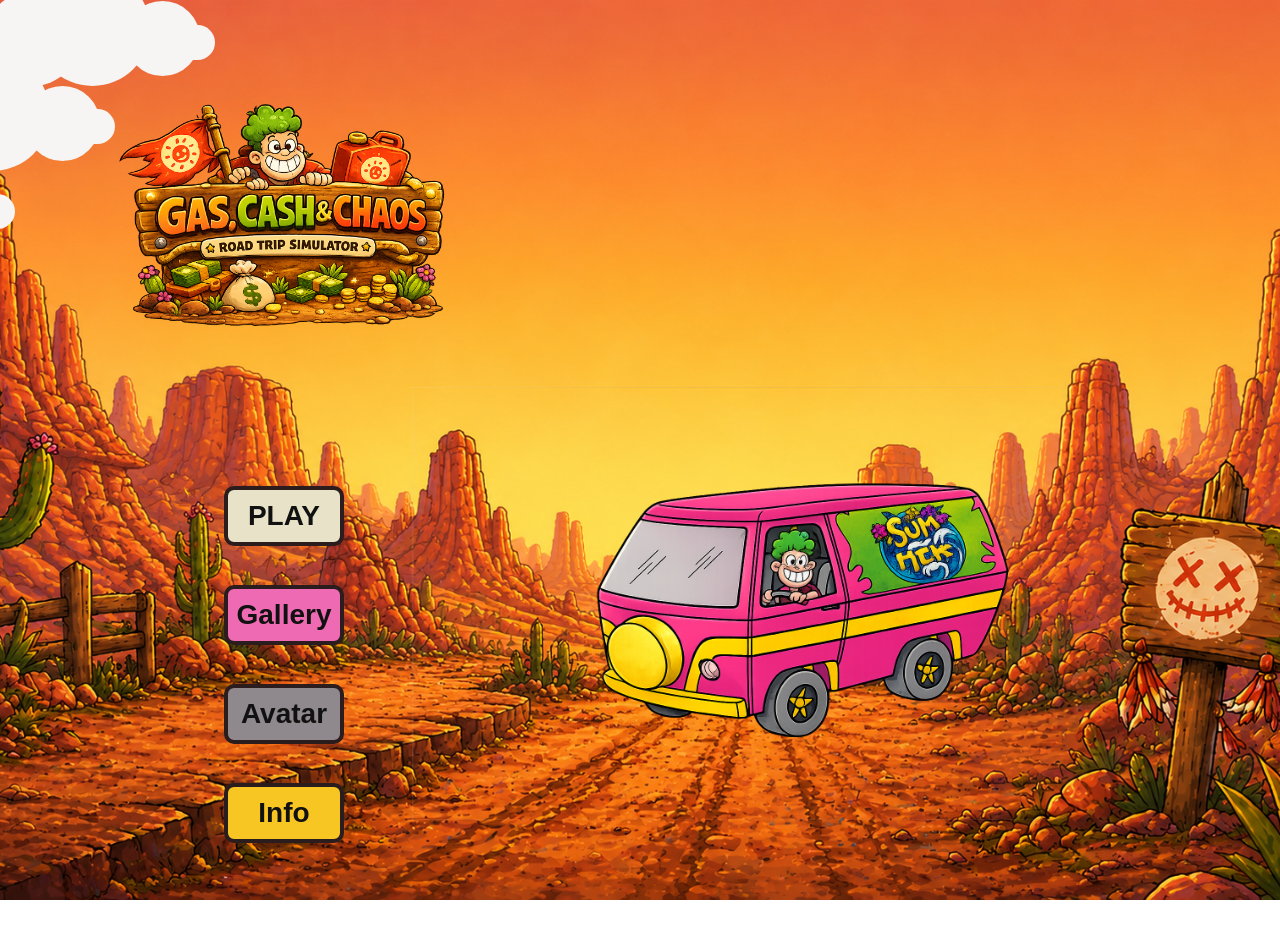
<file: index.html>
<!DOCTYPE html>
<html lang="en">
<head>
    <meta charset="UTF-8">
    <meta name="viewport" content="width=device-width, initial-scale=1.0">
    <title>Home Page</title>
    <link rel="stylesheet" href="css/style.css">
</head>
<body>

  <section class="sky">
    <img src="images/logo.png" class="logo">
    <div class="cloud cloud1"></div>
    <div class="cloud cloud2"></div>
    <div class="cloud cloud3"></div>
    <div class="cloud cloud4"></div>
    <div class="cloud cloud5"></div>

    <div class="bird-container bird-container--one">
    <div class="bird bird--one"></div>
</div>

<div class="bird-container bird-container--two">
    <div class="bird bird--two"></div>
</div>

<div class="bird-container bird-container--three">
    <div class="bird bird--three"></div>
</div>

<div class="bird-container bird-container--four">
    <div class="bird bird--four"></div>
</div>
</section>

<section class = "bottom"><img src="images/car.png" class="car"></section>

<button class="play-btn" type="button" onclick="startNewGame()"> PLAY</button>

<a href="Gallery.html"><button class="gallery-btn" type="button">Gallery</button></a>

<a href="Avatar.html"><button class="avatar-btn" type="button">Avatar</button></a>

<a href="Info.html"><button class="info-btn" type="button">Info</button></a>

<script>
function startNewGame() {

    localStorage.removeItem("playerStamina");
    localStorage.removeItem("playerMoney");
    localStorage.removeItem("playerMorale");
    localStorage.removeItem("playerTension");
    localStorage.removeItem("carFuel");
    localStorage.removeItem("carDistanceRemaining");
    localStorage.removeItem("playerDay");

    window.location.href = "Prologue.html";

}
</script>
   
</body>
</html>
</file>
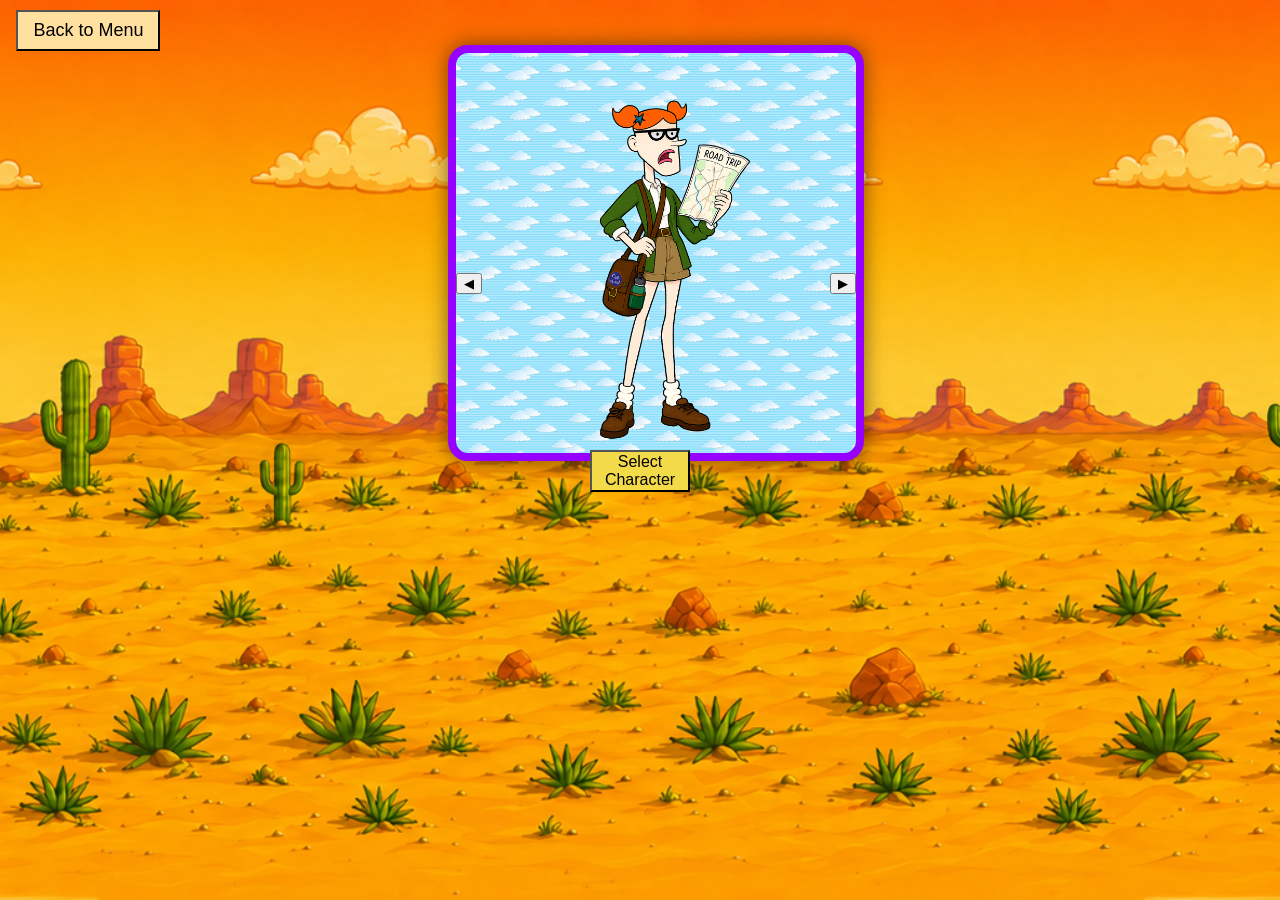
<file: Avatar.html>
<!DOCTYPE html>
<html lang="en">
<head>
    <meta charset="UTF-8">
    <meta name="viewport" content="width=device-width, initial-scale=1.0">
    <title>Character Selection</title>
    <link rel="stylesheet" href="./css/Avatar.css">
</head>
<body> 
    <main>
        <div id="Container">
            <div id="character-selection">

            <button onclick="previousCharacter()">◀</button>

            <img id="character-image" src="images/Captain Compass.png" alt="Character">

            <button onclick="nextCharacter()">▶</button>

            <div id="text-container">
                <p id="selected-character"></p>
            </div>

            </div>
        </div>
        
        <button id = "select-btn" onclick="selectCharacter()">
            Select Character
        </button>

        <a href="index.html">
        <button id="backButton">Back to Menu</button>
    </a>
</main>

<script src="./js/avatar.js"></script>
    
</body>
</html>
</file>
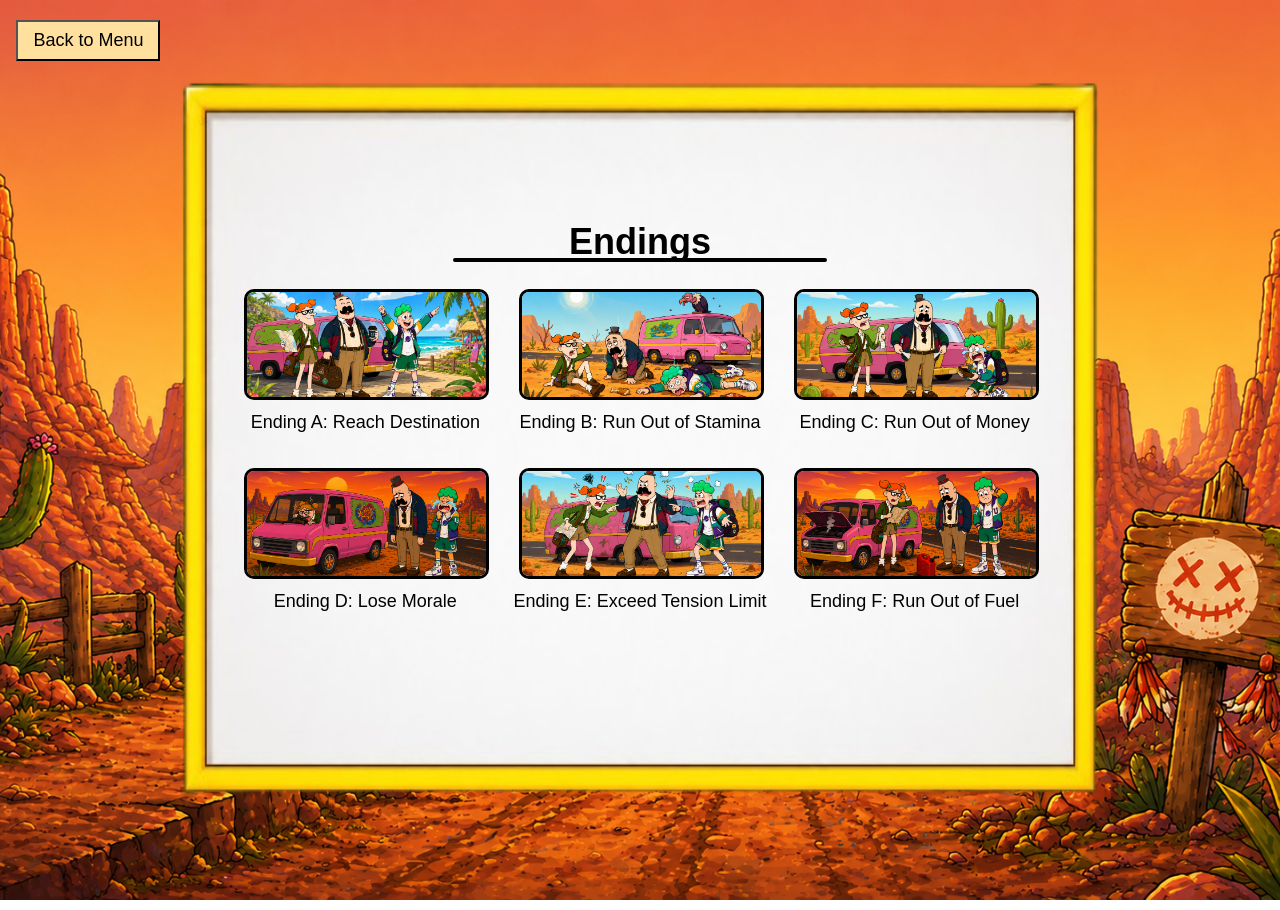
<file: Gallery.html>
<!DOCTYPE html>
<html lang="en">
<head>
    <meta charset="UTF-8">
    <meta name="viewport" content="width=device-width, initial-scale=1.0">
    <title>Gallery</title>
    <link rel = "stylesheet" href = "css/GalleryStyleSheet.css">
    <script defer src = "js/GalleryScript.js"></script>
</head>
<body>
        <a href = "index.html">        
            <button id = "backButton">Back to Menu</button>
        </a>

        <div class = "container">
            <h1>Endings</h1>
            <hr>

            <div class = "EndingsContainer">
                <div id = "endingA">
                    <img src = "./images/GameWin.png" alt = "Game Win">
                    <p>Ending A: Reach Destination</p>
                </div>

                <div id = "endingB">
                    <img src = "./images/GameOverStamina.png" alt = "Game Over Stamina">
                    <p>Ending B: Run Out of Stamina</p>
                </div>

                <div id = "endingC">
                    <img src = "./images/GameOverMoney.png" alt = "Game Over Money">
                    <p>Ending C: Run Out of Money</p>
                </div>

                <div id = "endingD">
                    <img src = "./images/GameOverMorale.png" alt = "Game Over Morale">
                    <p>Ending D: Lose Morale</p>
                </div>

                <div id = "endingE">
                    <img src = "./images/GameOverTension.png" alt = "Game Over Tension">
                    <p>Ending E: Exceed Tension Limit</p>
                </div>

                <div id = "endingF">
                    <img src = "./images/GameOverFuel.png" alt = "Game Over Fuel">
                    <p>Ending F: Run Out of Fuel</p>
                </div>
            </div>
        </div>
</body>
</html>
</file>
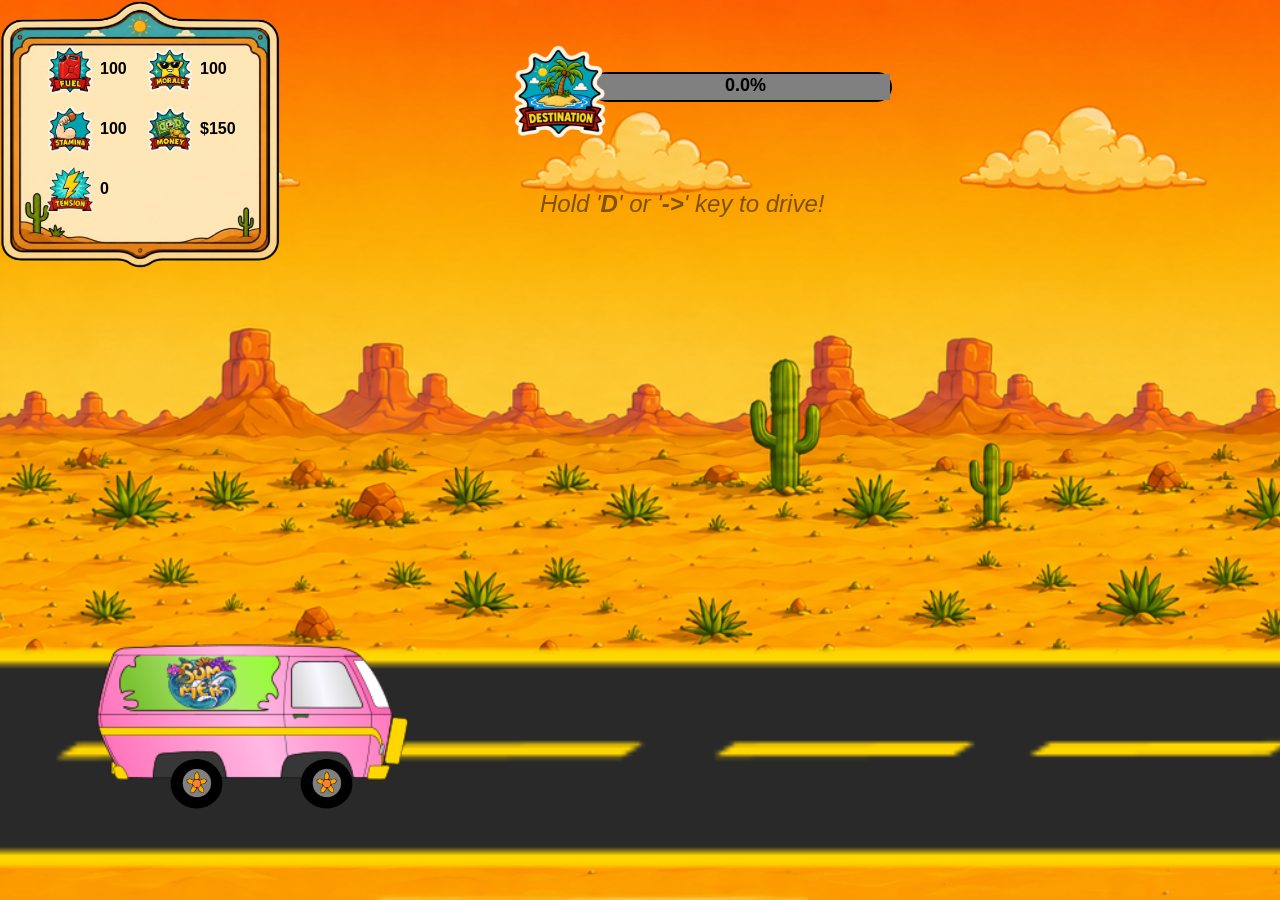
<file: Game.html>
<!DOCTYPE html>
<html lang="en">
<head>
    <meta charset="UTF-8">
    <meta name="viewport" content="width=device-width, initial-scale=1.0">
    <title>Road Trip Simulator</title>
    <link rel="stylesheet" href="css/GameStyleSheet.css">
</head>
<body>
    <div class="Background">
        <div class = "GameUI">
            <img src = "images/UI_Box.png" width = 300% height = 280% alt = "UI Box" class = "UIBox">
            
            <div id = "FuelStats" class = "Stats">
                <img src="images/FuelIcon.png" alt="Fuel Icon">
                <span id="FuelValue"></span>
            </div>

            <div id = "StaminaStats" class = "Stats">
                <img src="images/StaminaIcon.png" alt="Stamina Icon">
                <span id="StaminaValue"></span>
            </div>

            <div id = "MoraleStats" class = "Stats">
                <img src="images/MoraleIcon.png" alt="Morale Icon">
                <span id="MoraleValue"></span>
            </div>

            <div id = "MoneyStats" class = "Stats">
                <img src="images/MoneyIcon.png" alt="Money Icon">
                <span id="MoneyValue"></span>
            </div>

            <div id = "TensionStats" class = "Stats">
                <img src="images/TensionIcon.png" alt="Tension Icon">
                <span id="TensionValue"></span>
            </div>

            <div class = "Day">
                Day | <span id="DayValue">1</span>
            </div>

            <div class = "destination">
                <img src="images/DestinationIcon.png" alt="Destination Icon">
                <progress id="DestinationProgress" value="0" max="100"></progress>
                <span id="DestinationValue">0%</span>
            </div>

            <div class = "Instruction">
                <span id="InstructionText">Hold '<b>D</b>' or '<b>-></b>' key to drive!</span>
            </div>
        </div>

        <div class = "PauseMenu">
            <h1 id="PauseText">Rest Stop!</h1>
            <hr class="PauseHR">
            <img src="./images/PauseCG.png" id="PauseCG" alt="Pause CG">
            <hr class="PauseHR">
            <div class="PauseButtons">
                <button id="ResumeButton">Return</button>
                <button id="PauseToHomeButton">Main Menu</button>
            </div>
        </div>

        <div id = "EventIcon" class = "EventPopUp">
            <img src="images/EventIcon.png" alt="Event Icon">
        </div>

        <div class="Highway"></div>

        <div class="Car">
            <img src="images/CarSideView.png" alt="Car">
        </div>

        <div class="CarWheel">
            <img src="images/CarTire.png" class = "BackWheel" alt="Back Wheel">
            <img src="images/CarTire.png" class = "FrontWheel" alt="Front Wheel">
        </div>
    </div>

<script src="js/player.js"></script>
<script src="js/car.js"></script>
<script src="js/DataStorage.js"></script>
<script src="js/ui.js"></script>
<script src="js/EventLoop&Stats.js"></script>
<script src="js/MovementScript.js"></script>


<script>
window.addEventListener("load", function () {

    loadPlayerData();
    updateStats();

});
</script>

</body>
</html>
</file>
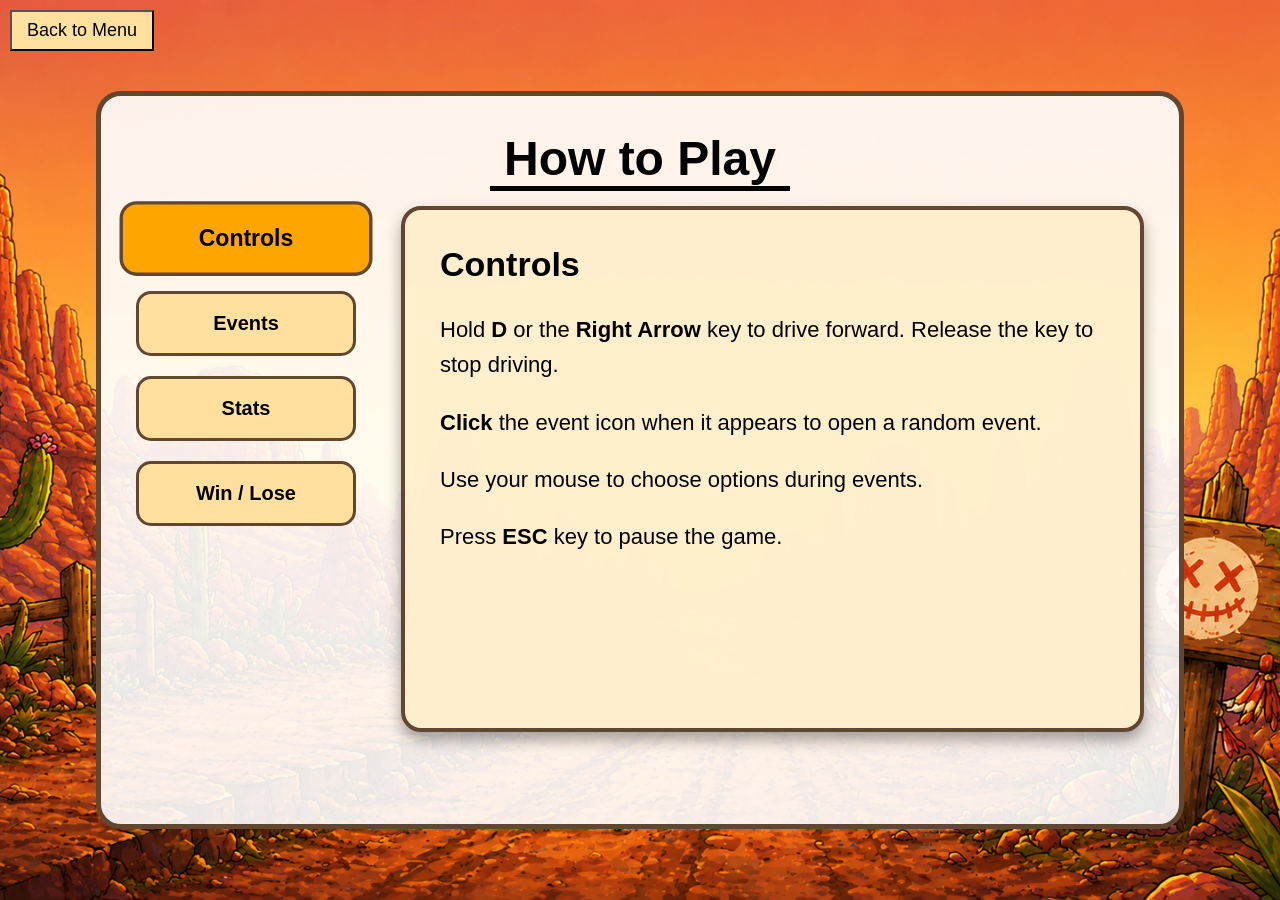
<file: Info.html>
<!DOCTYPE html>
<html lang="en">
<head>
    <meta charset="UTF-8">
    <meta name="viewport" content="width=device-width, initial-scale=1.0">
    <title>Info</title>
    <link rel="stylesheet" href="./css/Info.css">
    <script src="./js/InfoScript.js" defer></script>
</head>

<body>
    <a href="index.html">
        <button id="backButton">Back to Menu</button>
    </a>

    <main class="InfoPage">
        <h1>How to Play</h1>

        <hr> 

        <div class="InfoLayout">

            <aside class="SideButtons">
                <button class="info-btn active" data-info="controls">Controls</button>
                <button class="info-btn" data-info="events">Events</button>
                <button class="info-btn" data-info="stats">Stats</button>
                <button class="info-btn" data-info="conditions">Win / Lose</button>
            </aside>

            <section class="InfoCard">
                <h2 id="InfoTitle">Controls</h2>
                <div id="InfoContent">
                    <p>
                        Hold <b>D</b> or the <b>Right Arrow</b> key to drive forward.
                        Release the key to stop driving.
                    </p>
                    <p>
                        <b>Click</b> the event icon when it appears to open a random event.
                    </p>
                    <p>
                       Use your mouse to choose options during events.
                    </p>
                    <p>
                       Press <b>ESC</b> key to pause the game.
                    </p>
                </div>
            </section>

        </div>
    </main>
</body>
</html>
</file>
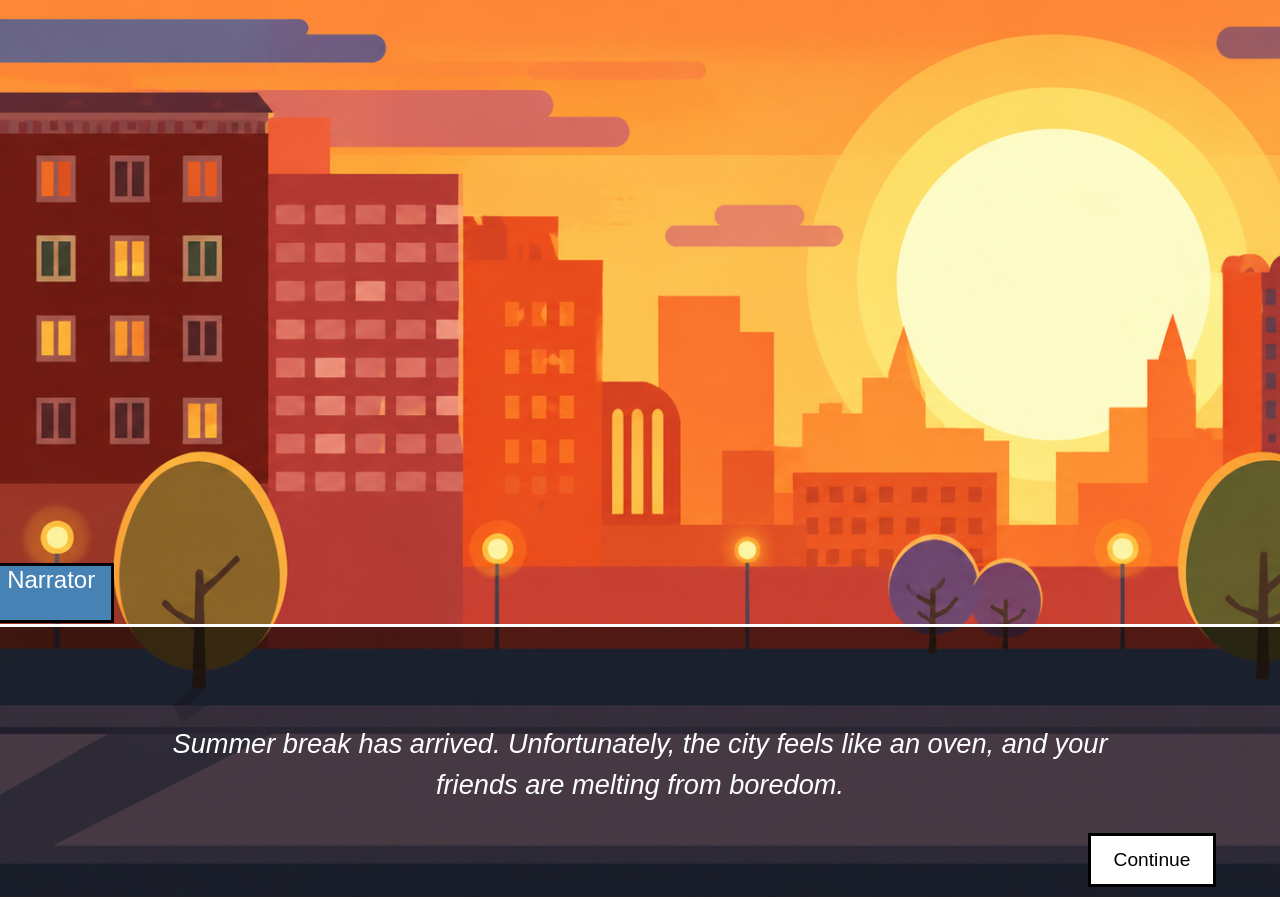
<file: Prologue.html>
<!DOCTYPE html>
<html lang="en">
<head>
    <meta charset="UTF-8">
    <meta name="viewport" content="width=device-width, initial-scale=1.0">
    <title>Prologue</title>
    <link rel="stylesheet" href="css/PrologueStyleSheet.css">
    <script src="js/PrologueScript.js" defer></script>
</head>
<body>
    <div class = "Background">
        <div class = "TextBox">
            <div class = "Speaker">Narrator</div>
            <div class = "Text"></div>
            <button class = "NextButton">Continue</button>
        </div>
    </div>

     <script src="js/PrologueScript.js"></script>
     
</body>
</html>
</file>
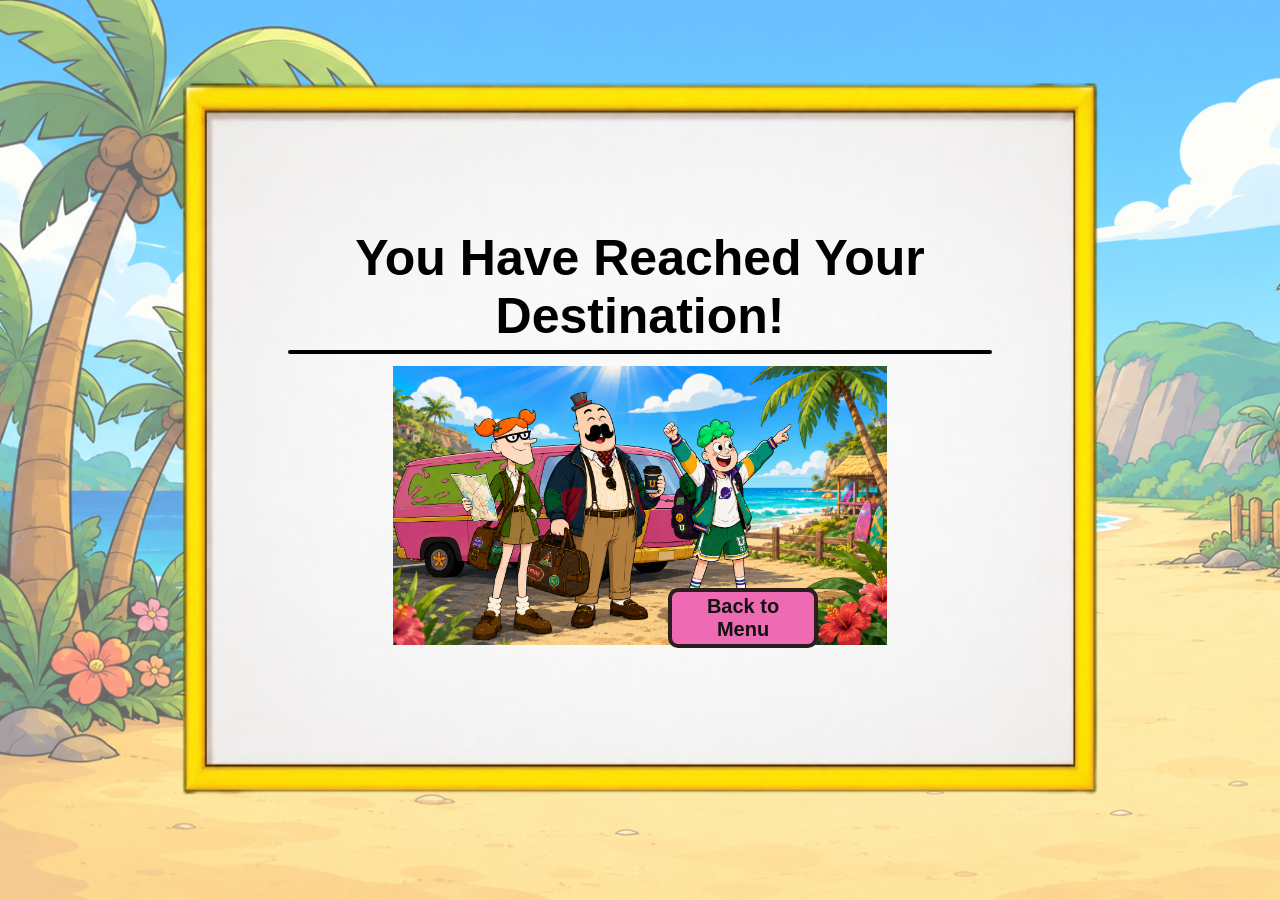
<file: Win.html>
<!DOCTYPE html>
<html lang="en">
<head>
    <meta charset="UTF-8">
    <meta name="viewport" content="width=device-width, initial-scale=1.0">
    <title>Game Win</title>
    <link rel="stylesheet" href="./css/GameWin.css">
</head>
<body>
    <div class = "Background">
        <div class = "Container">
            <h1 class = "GameWinText">You Have Reached Your Destination!</h1>
            <hr>
            
            <img src="./images/GameWin.png" alt="Game Win Image" class="GameWinImage">

            <a href = "index.html">
                <button class = "MainMenuButton">Back to Menu</button>
            </a>
        </div>
    </div>
</body>
</html>
</file>
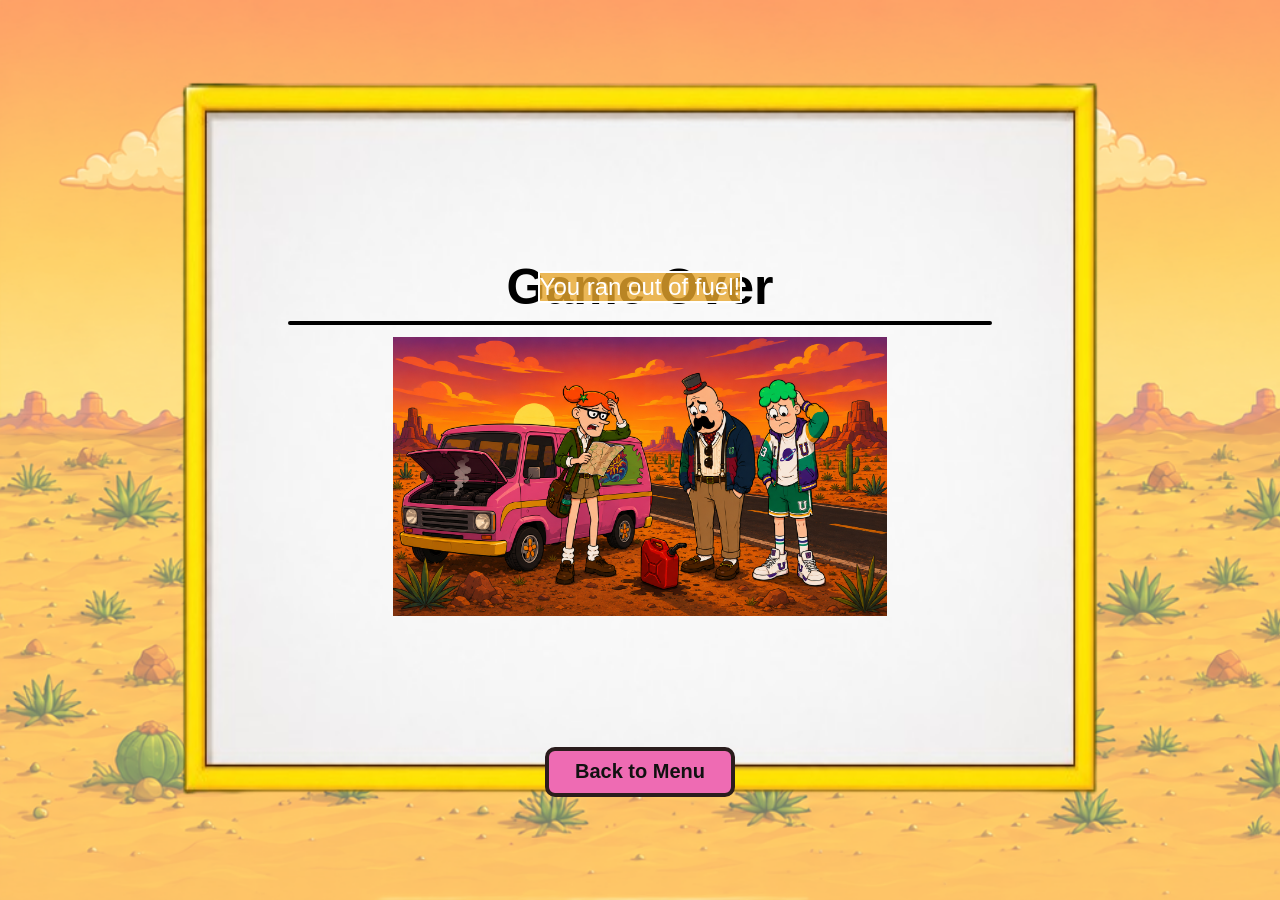
<file: GameOverPages/GameOverFuel.html>
<!DOCTYPE html>
<html lang="en">
<head>
    <meta charset="UTF-8">
    <meta name="viewport" content="width=device-width, initial-scale=1.0">
    <title>Document</title>
    <link rel="stylesheet" href="../css/GameOver.css">
</head>
<body>
    <div class = "Background">
        <div class = "Container">
            <h1 class = "GameOverText">Game Over</h1>
            <hr>
            <p>You ran out of fuel!</p>
            <img src="../images/GameOverFuel.png" alt="Game Over Image" class="GameOverImage">

            <a href = "../index.html">
                <button class = "MainMenuButton">Back to Menu</button>
            </a>
        </div>
    </div>
</body>
</html>
</file>
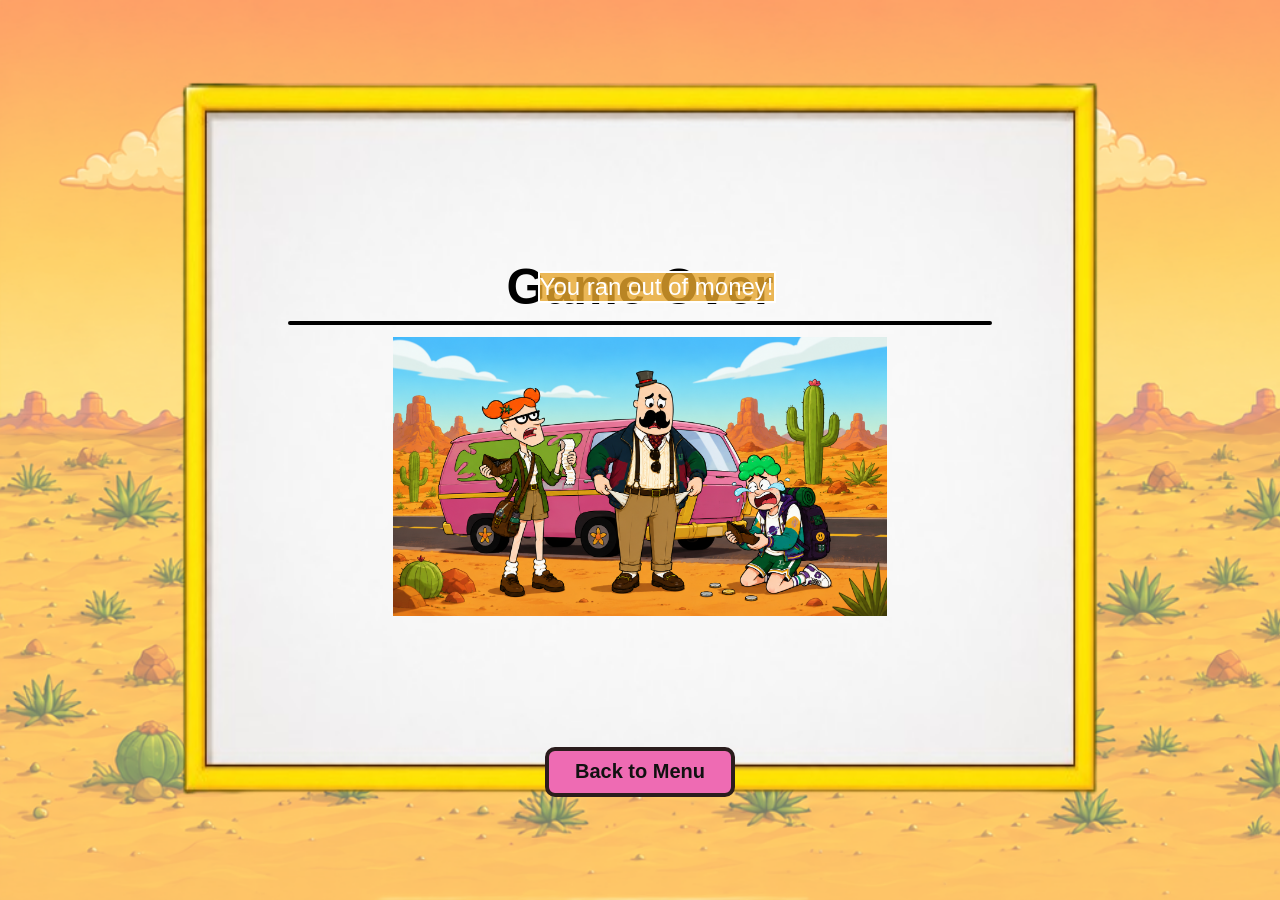
<file: GameOverPages/GameOverMoney.html>
<!DOCTYPE html>
<html lang="en">
<head>
    <meta charset="UTF-8">
    <meta name="viewport" content="width=device-width, initial-scale=1.0">
    <title>Document</title>
    <link rel="stylesheet" href="../css/GameOver.css">
</head>
<body>
    <div class = "Background">
        <div class = "Container">
            <h1 class = "GameOverText">Game Over</h1>
            <hr>
            <p>You ran out of money!</p>
            <img src="../images/GameOverMoney.png" alt="Game Over Image" class="GameOverImage">

            <a href = "../index.html">
                <button class = "MainMenuButton">Back to Menu</button>
            </a>
        </div>
    </div>
</body>
</html>
</file>
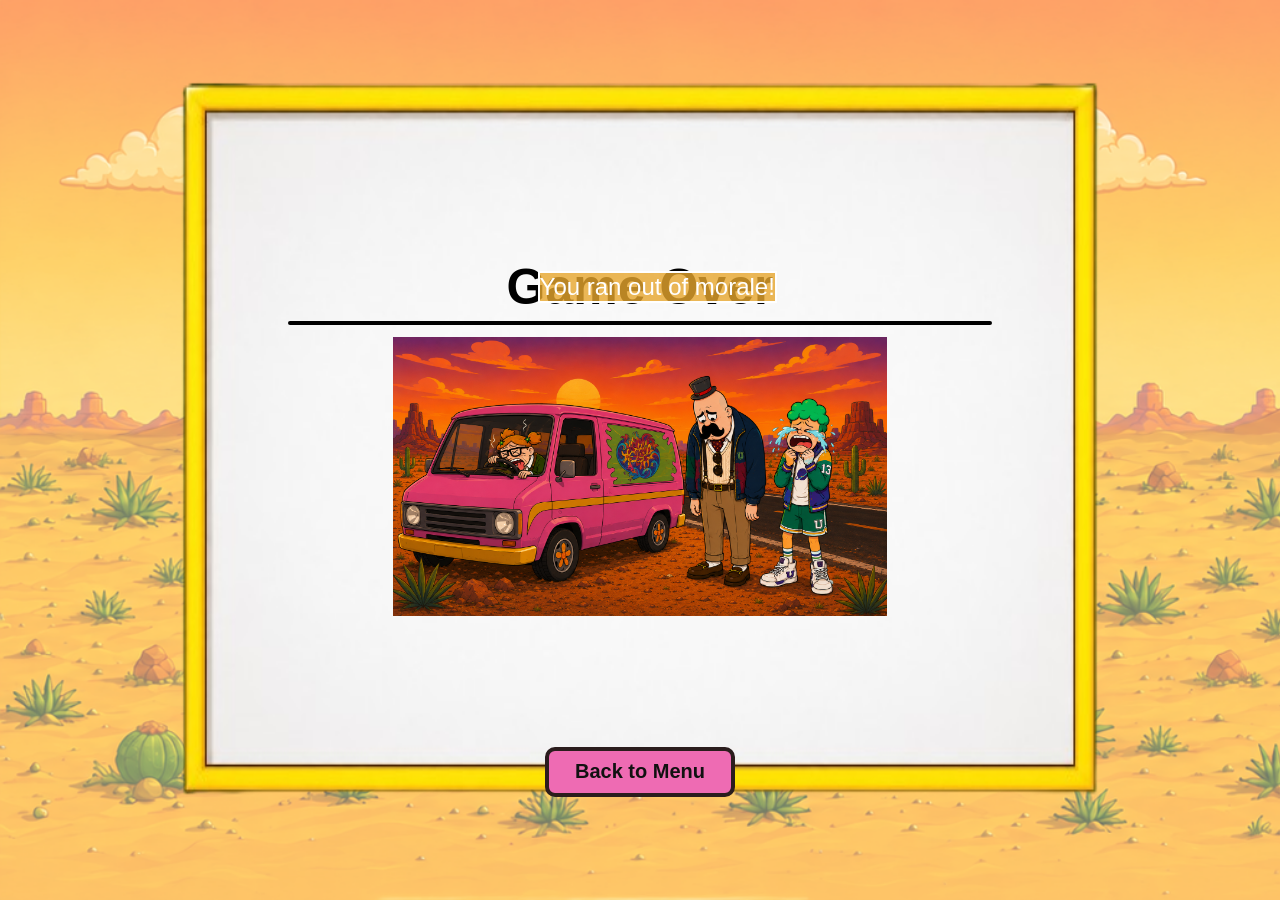
<file: GameOverPages/GameOverMorale.html>
<!DOCTYPE html>
<html lang="en">
<head>
    <meta charset="UTF-8">
    <meta name="viewport" content="width=device-width, initial-scale=1.0">
    <title>Document</title>
    <link rel="stylesheet" href="../css/GameOver.css">
</head>
<body>
    <div class = "Background">
        <div class = "Container">
            <h1 class = "GameOverText">Game Over</h1>
            <hr>
            <p>You ran out of morale!</p>
            <img src="../images/GameOverMorale.png" alt="Game Over Image" class="GameOverImage">

            <a href = "../index.html">
                <button class = "MainMenuButton">Back to Menu</button>
            </a>
        </div>
    </div>
</body>
</html>
</file>
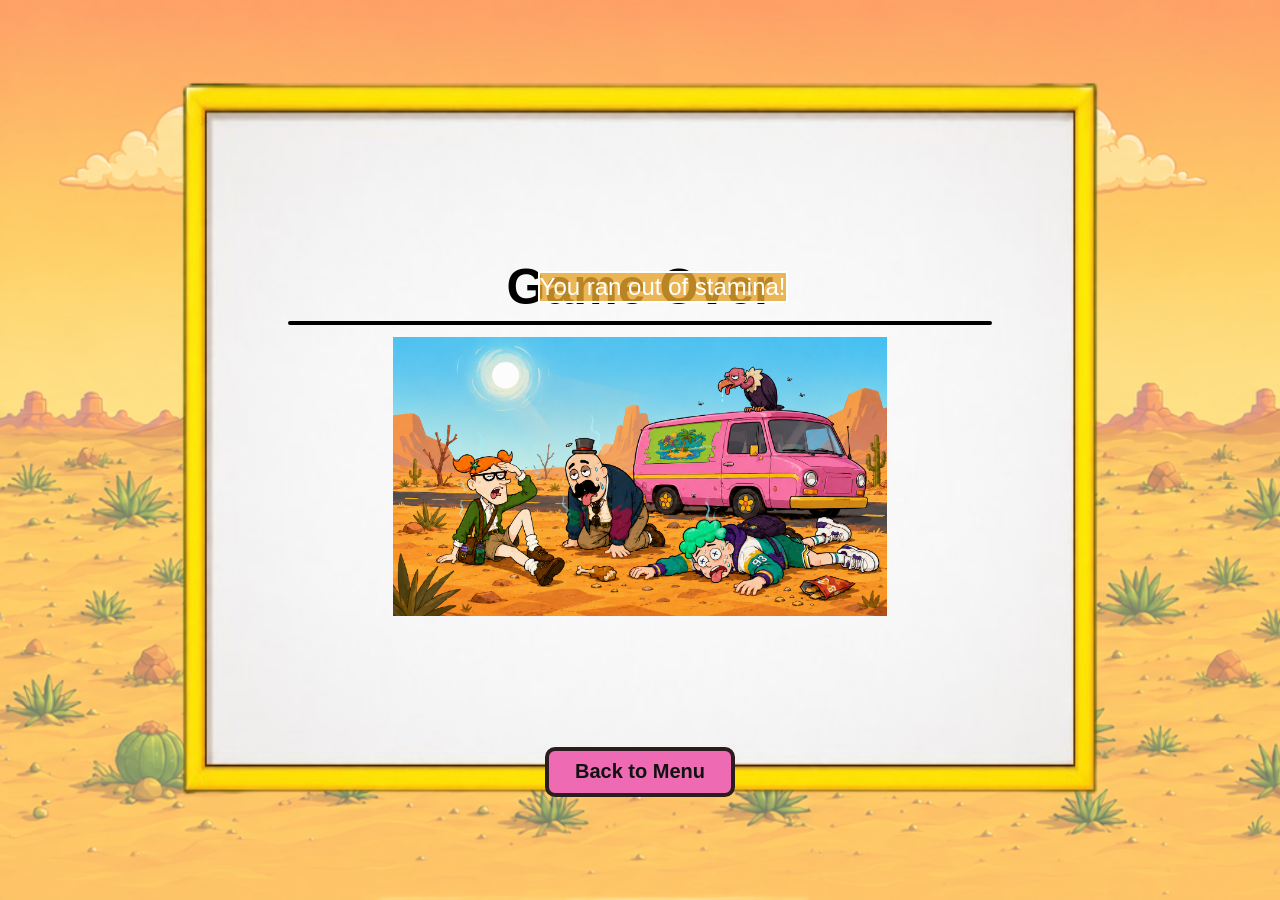
<file: GameOverPages/GameOverStamina.html>
<!DOCTYPE html>
<html lang="en">
<head>
    <meta charset="UTF-8">
    <meta name="viewport" content="width=device-width, initial-scale=1.0">
    <title>Document</title>
    <link rel="stylesheet" href="../css/GameOver.css">
</head>
<body>
    <div class = "Background">
        <div class = "Container">
            <h1 class = "GameOverText">Game Over</h1>
            <hr>
            <p>You ran out of stamina!</p>
            <img src="../images/GameOverStamina.png" alt="Game Over Image" class="GameOverImage">

            <a href = "../index.html">
                <button class = "MainMenuButton">Back to Menu</button>
            </a>
        </div>
    </div>
</body>
</html>
</file>
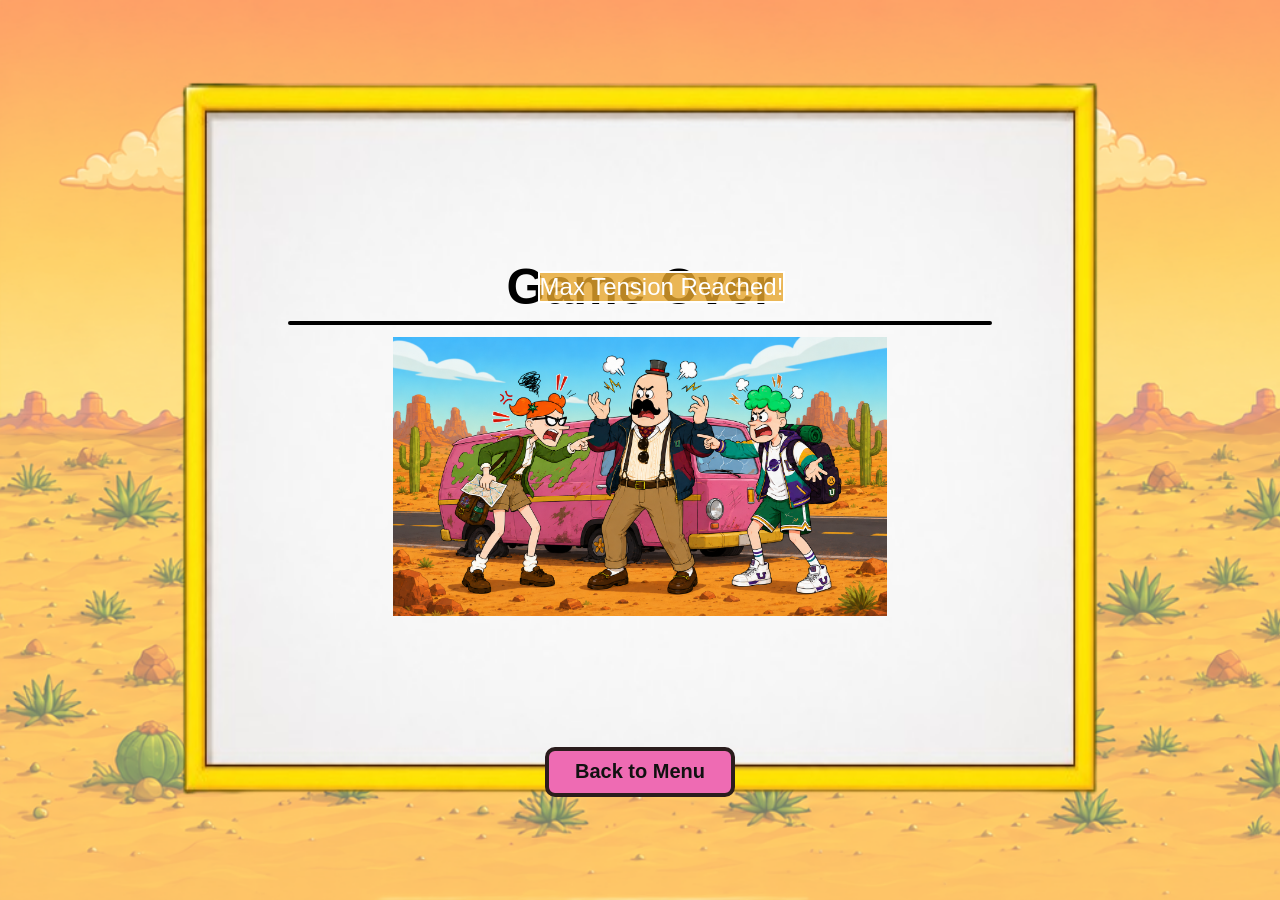
<file: GameOverPages/GameOverTension.html>
<!DOCTYPE html>
<html lang="en">
<head>
    <meta charset="UTF-8">
    <meta name="viewport" content="width=device-width, initial-scale=1.0">
    <title>Document</title>
    <link rel="stylesheet" href="../css/GameOver.css">
</head>
<body>
    <div class = "Background">
        <div class = "Container">
            <h1 class = "GameOverText">Game Over</h1>
            <hr>
            <p>Max Tension Reached!</p>
            <img src="../images/GameOverTension.png" alt="Game Over Image" class="GameOverImage">

            <a href = "../index.html">
                <button class = "MainMenuButton">Back to Menu</button>
            </a>
        </div>
    </div>
</body>
</html>
</file>
<file: css/style.css>
body{
    background-image: url(../images/indexBackground.png);
    background-size: cover;
    background-position: center;
    background-repeat: no-repeat;
    background-attachment: fixed;
    margin: auto;
    overflow: hidden;
}

/* sky */

.sky{
    position: relative;
    width: 100%;
    height: 55vh;
    background: transparent;
    overflow: hidden;
}

/* cloud */

.cloud{
    position: relative;
    top: 50px;
    width: 265px;
    height: 35px;
    background: rgb(247, 244, 244);
    border-radius: 100px;
    animation: drift 20s linear infinite;
}

.cloud::before{
    content: '';
    position: absolute;
    top: -10%;
    left: 2%;
    width: 55px;
    height: 55px;
    background: rgb(247, 244, 244);
    border-radius: 50%;
    box-shadow:
        50px -10px 0 20px rgb(247, 244, 244),
        110px -20px 0 30px rgb(247, 244, 244),
        180px -10px 0 10px rgb(247, 244, 244);
}

.cloud1{
    top: 5%;
    left: -50px;
    animation: drift 30s linear infinite 0s;
}

.cloud2{
    top: 15%;
    left: -150px;
    animation: drift 28s linear infinite -5s;
}

.cloud3{
    top: 25%;
    left: -250px;
    animation: drift 35s linear infinite -10s;
}

.cloud4{
    top: 40%;
    left: -350px;
    animation: drift 45s linear infinite -15s;
}

.cloud5{
    top: 25%;
    left: -450px;
    animation: drift 55s linear infinite -20s;
}

@keyframes drift{
    from{
        transform: translate(100%, 60%) scale(0.1);
        opacity: 0;
    }

    to{
        transform: translate(500%, -130%) scale(0.5);
        opacity: 0.8;
    }
}

/* birds */

.bird{
    background-image: url("https://s3-us-west-2.amazonaws.com/s.cdpn.io/174479/bird-cells-new.svg");
    background-size: auto 100%;
    width: 44px;
    height: 62px;

    will-change: background-position;

    animation-name: fly-cycle;
    animation-timing-function: steps(10);
    animation-iteration-count: infinite;
}

.bird--one{
    animation-duration: 1s;
    animation-delay: -0.5s;
}

.bird--two{
    animation-duration: 0.9s;
    animation-delay: -0.75s;
}

.bird--three{
    animation-duration: 1.25s;
    animation-delay: -0.25s;
}

.bird--four{
    animation-duration: 1.1s;
    animation-delay: -0.5s;
}

.bird-container{
    position: absolute;
    left: -10%;
    z-index: 2;

    will-change: transform;
    animation-timing-function: linear;
    animation-iteration-count: infinite;
}

.bird-container--one{
    top: 5%;
    animation: fly-right-one 15s linear infinite;
}

.bird-container--two{
    top: 15%;
    animation: fly-right-two 18s linear infinite -4s;
}

.bird-container--three{
    top: 25%;
    animation: fly-right-one 16s linear infinite -8s;
}

.bird-container--four{
    top: 10%;
    animation: fly-right-two 20s linear infinite -12s;
}

@keyframes fly-cycle{
    100%{
        background-position: -900px 0;
    }
}

@keyframes fly-right-one{
    0%{
        transform:
            translateX(-10vw)
            translateY(0vh)
            scale(0.3);
    }

    20%{
        transform:
            translateX(20vw)
            translateY(-2vh)
            scale(0.4);
    }

    40%{
        transform:
            translateX(50vw)
            translateY(2vh)
            scale(0.5);
    }

    60%{
        transform:
            translateX(80vw)
            translateY(-1vh)
            scale(0.55);
    }

    100%{
        transform:
            translateX(120vw)
            translateY(0vh)
            scale(0.6);
    }
}

@keyframes fly-right-two{
    0%{
        transform:
            translateX(-10vw)
            translateY(-2vh)
            scale(0.4);
    }

    25%{
        transform:
            translateX(30vw)
            translateY(3vh)
            scale(0.5);
    }

    50%{
        transform:
            translateX(60vw)
            translateY(-3vh)
            scale(0.55);
    }

    75%{
        transform:
            translateX(90vw)
            translateY(2vh)
            scale(0.6);
    }

    100%{
        transform:
            translateX(120vw)
            translateY(0vh)
            scale(0.65);
    }
}

/* logo*/

.logo{
    position: absolute;
    top: 19%;
    left: 5%;
    width: 35vw;
    max-width: 500px;
    min-width: 300px;
    height: auto;
    z-index: 10;
}
/* car*/

.car{
    position: relative;
    width: 55vw;
    max-width: 650px;
    height: auto;

    left: 60%;
    transform: translateX(-55%);
    top: -12vh;
}
/* buttons*/

.play-btn{
    width: 120px;
    height: 60px;
    position: absolute;
    left: 17.5%;
    top: 54%;
    background: #e8e2c8;
    border: 4px solid #2b1d1d;
    border-radius: 10px;
    color: #111;
    font-size: 28px;
    font-weight: bold;
    font-family: cursive, 'Arial', sans-serif;
    cursor: pointer;
}

.play-btn:hover{
    transform: scale(1.05);
}

.gallery-btn{
    width: 120px;
    height: 60px;
    position: absolute;
    left: 17.5%;
    top: 65%;
    background: #ee6bb3;
    border: 4px solid #2b1d1d;
    border-radius: 10px;
    color: #111;
    font-size: 28px;
    font-weight: bold;
    font-family: cursive, 'Arial', sans-serif;
    cursor: pointer;
}

.gallery-btn:hover{
    transform: scale(1.05);
}

.avatar-btn{
    width: 120px;
    height: 60px;
    position: absolute;
    left: 17.5%;
    top: 76%;
    background: #8f888c;
    border: 4px solid #2b1d1d;
    border-radius: 10px;
    color: #111;
    font-size: 28px;
    font-weight: bold;
    font-family: cursive, 'Arial', sans-serif;
    cursor: pointer;
}

.avatar-btn:hover{
    transform: scale(1.05);
}

.info-btn{
    width: 120px;
    height: 60px;
    position: absolute;
    left: 17.5%;
    top: 87%;
    background: #f8c623;
    border: 4px solid #2b1d1d;
    border-radius: 10px;
    color: #111;
    font-size: 28px;
    font-weight: bold;
    font-family: cursive, 'Arial', sans-serif;
    cursor: pointer;
}

.info-btn:hover{
    transform: scale(1.05);
}
</file>
<file: css/Avatar.css>
body{
    background: url('../images/GameBackground.png') no-repeat center center fixed;
    background-size: cover;
    margin: 0;
    min-height: 100vh;
    overflow: hidden;
}

#Container {
    background: white;
    width: 400px;
    height: 400px;
    background-image: url('../images/AvatarBackground.jpg');
    background-size: 150px 150px;
    animation: scroll 5s linear infinite;
    border: 8px solid rgb(149, 0, 255);
    border-radius: 20px;
    box-shadow: 0 0 20px rgba(0, 0, 0, 0.5);

    position: absolute;
    top: 5%;   
    left: 35%;
}

@keyframes scroll {
    to{
        background-position: -150px -150px;
    }
}

#text-container {
    width: 100%;
    height: 96px;
    background-color: rgba(255, 239, 204, 0.85);
    border-radius: 0 0 20px 20px;
    display: none;
    justify-content: center;
    align-items: center;
    box-sizing: border-box;
    position: absolute;
    top: 110%;
    left: 0%;
    font-family: cursive, Arial, sans-serif;
    text-align: center;
    color: black;
}

#character-selection {
    display: flex;
    align-items: center;
    justify-content: center;
    position: relative;
    top: 30px;
    gap: 20px;
}

#character-image {

    width: 400px;

    height: 400px;

    object-fit: contain;
}

#select-btn {
    background-color: rgb(243, 218, 73);
    width: 100px;
    position: relative;
    top: 450px;
    left: 50%;
    transform: translateX(-50%);
    font-family: cursive, 'Arial', sans-serif;
    font-size: 1rem;
    cursor: pointer;
}

#selected-character{
    margin: 0;
    padding: 30px;
    font-size: 1.1rem;
    line-height: 1.4;    
}

#backButton {
    background-color: rgb(255, 224, 159);
    font-family: cursive, Arial, sans-serif;
    font-size: 18px;
    margin: 10px;
    padding: 8px 15px;
    cursor: pointer;
    position: absolute;
    left: 0.5%;
}
</file>
<file: css/GalleryStyleSheet.css>
body{
  background-image: url(../images/indexBackground.png);
  background-size: cover;
  background-position: center;
  background-repeat: no-repeat;
  background-attachment: fixed;
  margin: 0;
  overflow: hidden;
  min-height: 100vh;
}

#backButton {
    background-color: rgb(255, 224, 159);
    font-family: cursive, Arial, sans-serif;
    font-size: 18px;
    margin: 10px;
    padding: 8px 15px;
    cursor: pointer;
    position: absolute;
    left: 0.5%;
}

.container {
    margin: 10px auto;
    width: 80%;
    height: 95vh;
    background-image: url(../images/GalleryContainer.png);
    background-size: 100% 100%;
    background-position: center;
    background-repeat: no-repeat;
    justify-content: center;
    align-content: center;
    padding: 30px 100px;
    box-sizing: border-box;
}

.container h1 {
    text-align: center;
    font-size: 36px;
    font-family: cursive, Arial, Helvetica, sans-serif, serif;
    margin: -25px 0 -15px 0px;
}

.container hr {
    margin: 10px auto;
    width: 45%;
    border: 2px solid black;
    border-radius: 10px;
}

.EndingsContainer {
    display: grid;
    grid-template-columns: repeat(3, 1fr);
    gap: -30px 20px;
}

.EndingsContainer img {
    width: 87%;
    height: 105px;

    object-fit: cover;

    border: 3px solid black;
    border-radius: 10px;

    position: relative;
    left: 6%;
    top: 10%;
    cursor: pointer;
}

.EndingsContainer p {
    margin-top: 25px;
    font-size: 18px;
    font-family: cursive, Arial, Helvetica, sans-serif, serif;
    text-align: center;
}

#lightbox {
    position: fixed;
    z-index: 1000;
    top: 0;
    width: 100%;
    height:100%;
    background-color: rgb(0, 0, 0, 0.8);
    display: none;
}

#lightbox.active {
    display: flex;
    justify-content: center;
    align-items: center;
}

#lightbox img {
    width: 70%;
    height: 80%;
    max-width: 90%;
    max-height: 80%;
    padding: 4px;
    background-color: black;
    border: 4px solid goldenrod;
}

#prev, #next {
    position: fixed;
    top: 50%;
    transform: translateY(-50%);
    font-size: 2rem;
    color: rgb(184, 111, 51);
    background-color: rgba(0, 0, 0, 0.5);
    padding: 10px;
    cursor: pointer;
}

#prev {
    left: 20px;
}

#next {
    right: 20px;
}

#prev:hover, #next:hover {
    color: #d4a36b
}

#prev:active, #next:active {
    color: #e7e966;
}

#close {
    position: fixed;
    top: 20px;
    right: 20px;
    font-size: 2rem;
    color: red;
    background-color: rgba(0, 0, 0, 0.5);
    padding: 10px;
    cursor: pointer;
}

#close:hover {
    color: #b00f0f;
}

#close:active {
    color: #ff0000;
}
</file>
<file: css/GameStyleSheet.css>
body {
    margin: 0;
    padding: 0;
    overflow: hidden;
}

.Background {
    height: 100vh;
    width: 100%;
    position: relative;
    overflow: hidden;
    background-image: url('../images/GameBackground.png');
    background-size: auto 100%;
    background-repeat: repeat-x;
    background-position: 0 0;

    animation: moveBackground 15s linear infinite;
    animation-play-state: paused;
}

.Highway {
    height: 280%;
    width: 500%;
    display: block;
    background-image: url('../images/Highway.png');
    background-size: auto 100%;
    position: relative;
    bottom: 0;
    left : 0;   
    right: 0;
    z-index: 1;
    background-repeat: repeat-x;

    animation: moveHighway 7s linear infinite;
    animation-play-state: paused;
}

.Car{
    width: 400px;
    left: 20%;
    bottom: 70px;
    transform: translateX(-50%);
    position: absolute;
    z-index: 2;
}

.Car img{
    width: 100%;
    animation: moveCar 1s linear infinite;
    animation-play-state: paused;
}

.CarWheel{
    width: 100px;
    left: 15.5%;
    bottom: 83px;
    transform: translateX(-50%);
    position: absolute;
    z-index: 2;
}

.CarWheel img{
    width: 100%;
    animation: moveCarWheel 0.5s linear infinite;
    animation-play-state: paused;
}

.FrontWheel{
    left: 130%;
    position: absolute;
}

.Background.move,
.Highway.move,
.Car.move img,
.CarWheel.move img{
    animation-play-state: running;
}

@keyframes moveBackground {
    0% {
        background-position-x: 0;
    }
    100% {
        background-position-x: -2182px;
    }
}

@keyframes moveHighway {
    0% {
        transform: translateX(0);
    }
    100% {
        transform: translateX(-60%);
    }
}

@keyframes moveCar{
    100% {
        transform: translateY(-1px);
    }
    50% {
        transform: translateY(1px);
    }
    0% {
        transform: translateY(-1px);
    }
}

@keyframes moveCarWheel{
    0% {
        transform: rotate(0deg);
    }
    100% {
        transform: rotate(360deg);
    }
}

.GameUI{
    position: absolute;
    top: -5px;
    left: -10px;
    width: 100px;
    height: 100px;
    z-index: 3;
}

.Stats{
    position: absolute;
    top: 20px;
    left: 20px;
    display: flex;
    flex-direction: column;
    gap: 10px;
}

.Stats img{
    width: 50px;
    height: 50px;
}

.Stats span{
    font-size: 16px;
    font-family: cursive, sans-serif, serif, 'Times New Roman', Arial;
    font-weight: bold;
    color: black;
    margin-left: 10px;
}

#FuelStats img{
    position: absolute;
    top: 30px;
    left: 35px;
    z-index: 4;
}

#StaminaStats img{
    position: absolute;
    top: 90px;
    left: 35px;
    z-index: 4;
}

#MoraleStats img{
    position: absolute;
    top: 30px;
    left: 135px;
    z-index: 4;
}

#MoneyStats img{
    position: absolute;
    top: 90px;
    left: 135px;
    z-index: 4;
}

#TensionStats img{
    position: absolute;
    top: 150px;
    left: 35px;
    z-index: 4;
}

#FuelStats span{
    position: absolute;
    top: 45px;
    left: 80px;
    z-index: 4;
}

#StaminaStats span{
    position: absolute;
    top: 105px;
    left: 80px;
    z-index: 4;
}

#MoraleStats span{
    position: absolute;
    top: 45px;
    left: 180px;
    z-index: 4;
}

#MoneyStats span{
    position: absolute;
    top: 105px;
    left: 180px;
    z-index: 4;
}

#TensionStats span{
    position: absolute;
    top: 165px;
    left: 80px;
    z-index: 4;
}

.Instruction{
    position: absolute;
    top: 195px;
    left: 550px;
    white-space: nowrap;
    font-size: 24px;
    font-family: cursive, sans-serif, serif, 'Times New Roman', Arial;
    font-style: italic;
    color: rgba(0, 0, 0, 0.5);
    z-index: 4;
}

.Instruction.fade-out{
    display: none;
}

.destination {
    position: absolute;
    top: 50%;
    left: 520%;
    width: 500px;
    height: 170px;
    color: black;
    z-index: 4;
}

.destination img{
    position: absolute;
    width: 20%;
    height: 55%;
    z-index: 4;
}

.destination progress{
    position: absolute;
    top: 27px;
    left: 82px;
    width: 300px;
    height: 30px;
    border: 2px solid black;
    border-radius: 15px;
    z-index: 3;
}

.destination span{
    position: absolute;
    top: 30px;
    left: 215px;
    font-size: 18px;
    font-family: cursive, sans-serif, serif, 'Times New Roman', Arial;
    font-weight: bold;
    color: black;
    z-index: 4;
}

.Day {
    position: absolute;
    top: 13px;
    left: 205vh;
    width: 13vh;
    height: 35px;
    padding: 5px 10px 5px 10px;
    font-size: 20px;
    font-family: cursive, sans-serif, serif, 'Times New Roman', Arial;
    font-style: italic;
    color: white;
    background-color: rgb(43, 97, 224);
    border: 2px solid black;
    z-index: 4;
}

#EventIcon{
    position: absolute;
    top: 58%;
    left: 80%;
    width: 200px;
    height: 200px;
    z-index: 4;
    display: none;
}

#EventIcon.show {
    display: block;
}

#EventIcon img{
    width: 100%;
    height: 100%;
    cursor: pointer;
    animation: 
        EventPopUp 0.75s ease-out 1,
        EventShake 0.75s ease-in-out 0.35s infinite;
}

@keyframes EventPopUp { 
    0% {
        transform: scale(0);
        opacity: 0;
    }
    70% {
        transform: scale(1.2);
        opacity: 1;
    }
    100% {
        transform: scale(1);
        opacity: 1;
    }
}

@keyframes EventShake {
    0% {
        transform: rotate(0deg) translateY(0);
    }
    25% {
        transform: rotate(5deg) translateY(-5px);
    }
    50% {
        transform: rotate(0deg) translateY(0);
    }
    75% {
        transform: rotate(-5deg) translateY(-5px);
    }
    100% {
        transform: rotate(0deg) translateY(0);
    }
}

body::before {
    content: "";
    position: fixed;
    inset: 0;

    background-color: rgba(0, 0, 0, 0.65);

    display: none;
    z-index: 9;
    pointer-events: none;
}

body:has(.PauseMenu.active)::before {
    display: block;
}

.PauseMenu {
    background-image: url("../images/PauseScreen.png");
    background-size: 100% 100%;
    background-repeat: no-repeat;
    background-position: center;

    width: 60%;
    height: 100vh;

    position: fixed;
    top: 0;
    left: 50%;
    transform: translateX(-50%);

    box-sizing: border-box;
    padding: 90px 80px 80px;

    display: none;

    flex-direction: column;
    align-items: center;
    justify-content: center;
    gap: 15px;

    text-align: center;
    z-index: 10;
}

.PauseMenu.active{
    display: flex;
}

#PauseText {
    margin: -1vh;
    font-size: 42px;
    font-family: cursive, Arial, Helvetica, sans-serif;
}

.PauseHR {
    width: 62%;
    margin: 0;

    border: 3px solid black;
    border-radius: 20px;
}

#PauseCG {
    width: 60%;
    height: 50%;
    object-fit:fill;
}

.PauseButtons {
    display: flex;
    justify-content: center;
    align-items: center;
    gap: 15px;
}

#ResumeButton,
#PauseToHomeButton {
    width: 130px;
    height: 40px;

    margin: 0;
    padding: 0;

    display: flex;
    justify-content: center;
    align-items: center;

    font-size: 20px;
    font-family: cursive, Arial, Helvetica, sans-serif;

    background-color: #f6d94a;
    border: 2px solid #777;
    border-radius: 4px;

    cursor: pointer;
}

#ResumeButton:hover,
#PauseToHomeButton:hover {
    background-color: orange;
    transform: translateY(-2px);
}

#ResumeButton:active,
#PauseToHomeButton:active {
    transform: translateY(1px);
}
</file>
<file: css/Info.css>
body {
    margin: 0;
    min-height: 100vh;

    background-image: url("../images/indexBackground.png");
    background-size: cover;
    background-position: center;
    background-repeat: no-repeat;

    font-family: cursive, Arial, sans-serif;
}

#backButton {
    background-color: rgb(255, 224, 159);
    font-family: cursive, Arial, sans-serif;
    font-size: 18px;
    margin: 10px;
    padding: 8px 15px;
    cursor: pointer;
}

#backButton:hover {
    background-color: rgb(255, 202, 96);
}

#backButton.active {
    background-color: orange;
}

.InfoPage {
    width: 85%;
    height: 82vh;

    margin: 30px auto;
    padding: 35px;

    background-color: rgba(255, 255, 255, 0.9);
    border: 5px solid rgb(98, 71, 48);
    border-radius: 25px;

    box-sizing: border-box;
}

.InfoPage h1 {
    text-align: center;
    font-size: 3rem;
    margin: 0 0 30px 0;
}

.InfoPage hr {
    width: 300px;
    max-width: 30%;
    border: none;
    border-top: 5px solid black;
    margin: -30px auto 15px auto;
}

.InfoLayout {
    display: flex;
    gap: 45px;
    height: 80%;
}

.SideButtons {
    width: 220px;

    display: flex;
    flex-direction: column;
    gap: 20px;
}

.info-btn {
    padding: 18px;

    font-size: 20px;
    font-family: cursive, Arial, sans-serif;
    font-weight: bold;

    background-color: rgb(255, 224, 159);
    border: 3px solid rgb(98, 71, 48);
    border-radius: 15px;

    cursor: pointer;
}

.info-btn:hover {
    background-color: rgb(255, 202, 96);
}

.info-btn.active {
    background-color: orange;
    transform: scale(1.15);
}

.InfoCard {
    flex: 1;

    padding: 35px;

    background-color: rgba(255, 239, 204, 0.95);
    border: 4px solid rgb(98, 71, 48);
    border-radius: 20px;

    box-shadow: 0 8px 15px rgba(0, 0, 0, 0.35);

    overflow-y: auto;
}

.InfoCard h2 {
    font-size: 34px;
    margin-top: 0;
}

.InfoCard p,
.InfoCard li {
    font-size: 22px;
    line-height: 1.6;
}

.InfoCard ul {
    padding-left: 30px;
}
</file>
<file: css/PrologueStyleSheet.css>
body{
    margin: 0;
    padding: 0;
    overflow: hidden;
}

.Background{
    background-image: url("../images/PrologueBackground.png");
    background-size: cover;
    width: 100vw;
    height: 100vh;
    display: flex;
    justify-content: center;
    align-items: flex-end;
}

.TextBox{
    width: 100%;
    height: 30vh;
    background-color: rgba(0,0,0,0.6);
    border: 3.5px solid white;
    position: absolute;
    display: flex;
    flex-direction: column;
    justify-content: center;
    align-items: center;
}

.Speaker{
    height: 20%;
    width: 120px;
    text-align: center;
    display: block;
    font-size: 1.5em;
    font-family: cursive, sans-serif, serif, 'Times New Roman', Arial;
    color: white;
    background-color:steelblue;
    border: 3px solid black;
    position: relative;
    bottom: 27.5%;
    right: 46%;
}

.Text{
    width: 80%;
    height: 50%;
    color: white;
    font-size: 1.7em;
    font-style:italic;
    line-height: 1.5;
    font-family: cursive, sans-serif, serif, 'Times New Roman', Arial;
    text-align: center;
    display: flex;
    justify-content: center;
    align-items: center;
}

.NextButton{
    width: 10%;
    height: 20%;
    background-color: white;
    border: 3px solid black;
    color: black;
    font-size: 1.2em;
    font-family: cursive, sans-serif, serif, 'Times New Roman', Arial;
    position: relative;
    left: 40%;
    cursor: pointer
}

.NextButton:hover{
    background-color: rgb(174, 10, 174);
    border-color: gold;
    color: gold;
}

.NextButton:active{
    background-color:violet;
    border-color: yellow;
    color:  yellow;
}
</file>
<file: css/GameWin.css>
body {
    margin: 0;
    padding: 0;
    overflow: hidden;
}

.Background {
    height: 100vh;
    width: 100%;
    position: relative;
    overflow: hidden;
    background-image: url('../images/GameWinBackground.png');
    background-size: cover;
    background-repeat: no-repeat;
    background-position: 0 0;
}

.Background::after {
    content: "";
    position: absolute;
    inset: 0;

    background-color: rgba(255, 255, 255, 0.4);
    z-index: 1;
    pointer-events: none;
}

.Background > * {
    position: relative;
    z-index: 2;
}

.Container {
    margin: 10px auto;
    width: 80%;
    height: 95vh;
    background-image: url(../images/GalleryContainer.png);
    background-size: 100% 100%;
    background-position: center;
    background-repeat: no-repeat;
    justify-content: center;
    align-content: center;
    padding: 50px 100px;
    box-sizing: border-box;

    position: absolute;
    left: 10%;
    z-index: 2;
}

.Container h1 {
    text-align: center;
    font-size: 50px;
    font-family: cursive, Arial, Helvetica, sans-serif, serif;
    margin: -20px 0 -15px 0;

    position: relative;
    top: 2%;
    z-index: 2;
}

.Container hr {
    margin: 20px auto;
    width: 85%;
    border: 2px solid black;
    border-radius: 10px;

    position: relative;
    top: 2%;
    z-index: 2;
}

.Container .GameWinImage {
    width: 60%;
    height: auto;

    position: relative;
    top: 1%;
    left: 20%;
    z-index: 2;
}

.MainMenuButton {
    width: 150px;
    height: 60px;
    position: absolute;
    left: 540px;
    top: 578px;
    background: #ee6bb3;
    border: 4px solid #2b1d1d;
    border-radius: 10px;
    color: #111;
    font-size: 20px;
    font-weight: bold;
    font-family: cursive,'Arial', sans-serif;
    cursor: pointer;

    z-index: 3;
}
</file>
<file: css/GameOver.css>
body {
    margin: 0;
    padding: 0;
    overflow: hidden;
}

.Background {
    height: 100vh;
    width: 100%;
    position: relative;
    overflow: hidden;
    background-image: url('../images/GameBackground.png');
    background-size: auto 100%;
    background-repeat: no-repeat;
    background-position: 0 0;
}

.Background::after {
    content: "";
    position: absolute;
    inset: 0;

    background-color: rgba(255, 255, 255, 0.4);
    z-index: 1;
    pointer-events: none;
}

.Background > * {
    position: relative;
    z-index: 2;
}

.Container {
    margin: 10px auto;
    width: 80%;
    height: 95vh;
    background-image: url(../images/GalleryContainer.png);
    background-size: 100% 100%;
    background-position: center;
    background-repeat: no-repeat;
    justify-content: center;
    align-content: center;
    padding: 50px 100px;
    box-sizing: border-box;

    position: absolute;
    left: 10%;
    z-index: 2;
}

.Container h1 {
    text-align: center;
    font-size: 50px;
    font-family: cursive, Arial, Helvetica, sans-serif, serif;
    margin: -20px 0 -15px 0;

    position: relative;
    top: 2%;
    z-index: 2;
}

.Container hr {
    margin: 20px auto;
    width: 85%;
    border: 2px solid black;
    border-radius: 10px;

    position: relative;
    top: 2%;
    z-index: 2;
}

.Container p {
    display: inline-block;

    text-align: center;
    font-size: 24px;
    font-family: cursive, Arial, Helvetica, sans-serif, serif;
    background-color: rgba(232, 167, 46, 0.8);
    color: white;
    border: 2px solid white;

    position: absolute;
    top: 27.7%;
    left: 40%;
    z-index: 3;
}

.Container .GameOverImage {
    width: 60%;
    height: auto;

    position: relative;
    top: 1%;
    left: 20%;
    z-index: 2;
}

.MainMenuButton {
    width: 190px;
    height: 50px;

    position: absolute;
    left: 50%;
    bottom: 8%;

    transform: translateX(-50%);

    background: #ee6bb3;
    border: 4px solid #2b1d1d;
    border-radius: 10px;

    color: #111;
    font-size: 20px;
    font-weight: bold;
    font-family: cursive, Arial, sans-serif;

    cursor: pointer;
    z-index: 3;
}
</file>
